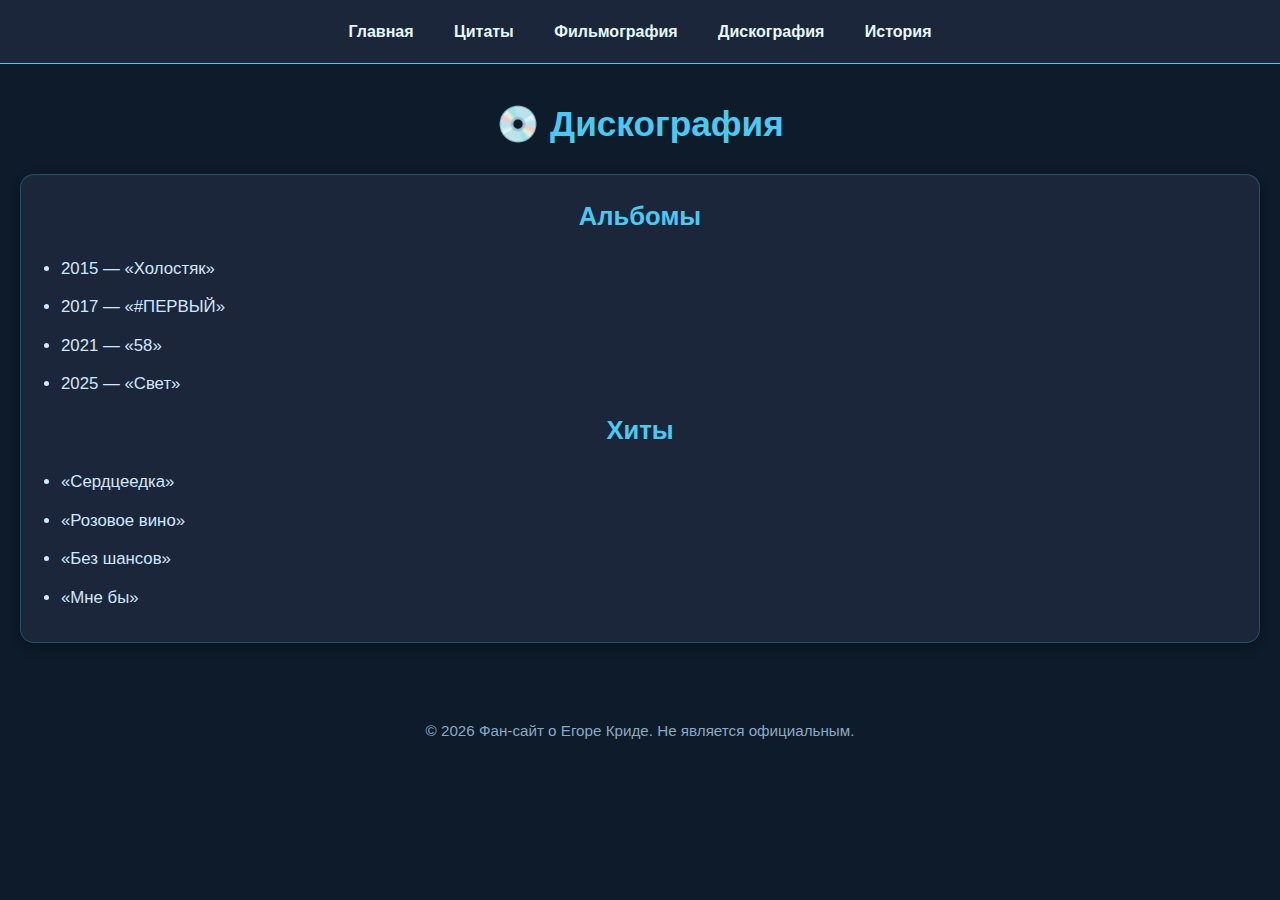
<file: discography.html>
<!DOCTYPE html>
<html lang="ru">
<head>
    <meta charset="UTF-8">
    <meta name="viewport" content="width=device-width, initial-scale=1.0">
    <title>Егор Крид — Дискография</title>
    <link rel="stylesheet" href="style.css">
</head>
<body>
    <nav class="navbar">
        <a href="index.html">Главная</a>
        <a href="quotes.html">Цитаты</a>
        <a href="filmography.html">Фильмография</a>
        <a href="discography.html">Дискография</a>
        <a href="history.html">История</a>
    </nav>

    <header>
        <h1>💿 Дискография</h1>
    </header>

    <main>
        <div class="content-block">
            <h2>Альбомы</h2>
            <ul>
                <li>2015 — «Холостяк»</li>
                <li>2017 — «#ПЕРВЫЙ»</li>
                <li>2021 — «58»</li>
                <li>2025 — «Свет»</li>
            </ul>

            <h2>Хиты</h2>
            <ul>
                <li>«Сердцеедка»</li>
                <li>«Розовое вино»</li>
                <li>«Без шансов»</li>
                <li>«Мне бы»</li>
            </ul>
        </div>
    </main>

    <footer>
        <p>&copy; 2026 Фан-сайт о Егоре Криде. Не является официальным.</p>
    </footer>
</body>
</html>
</file>
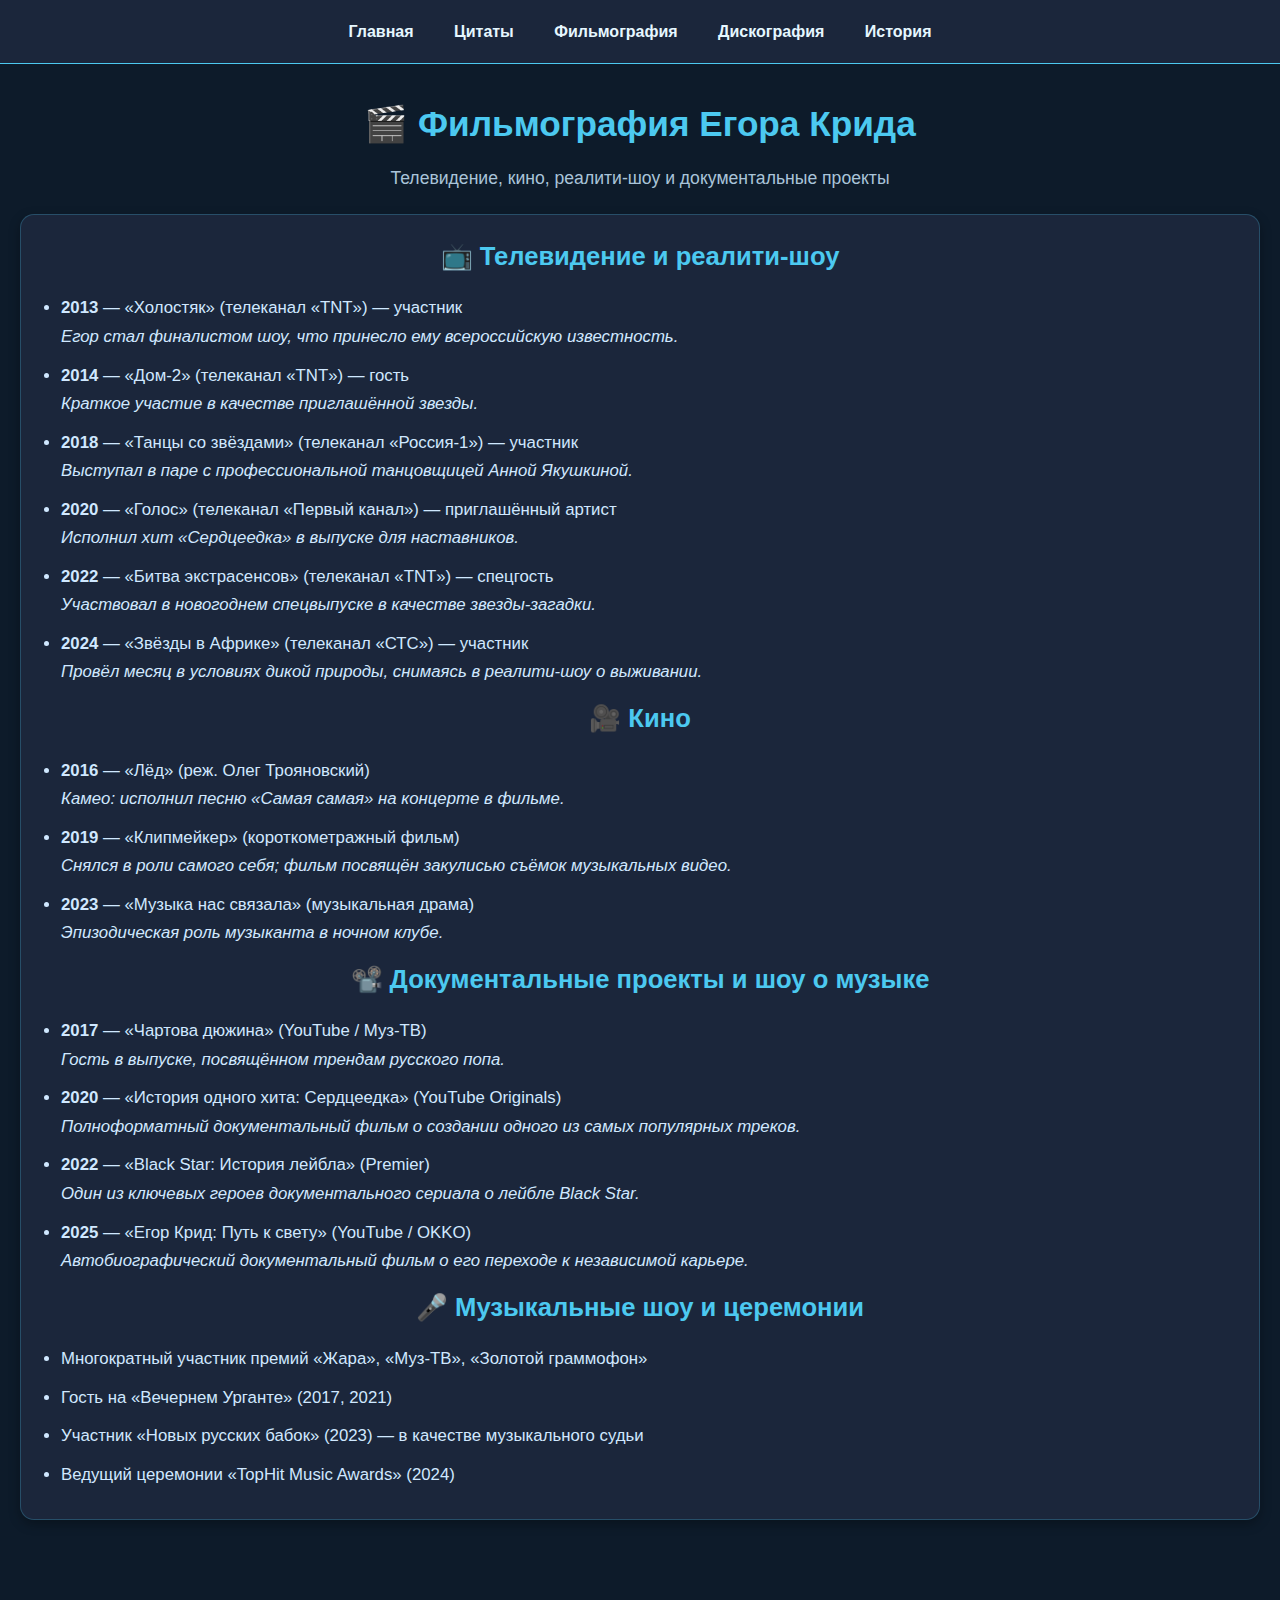
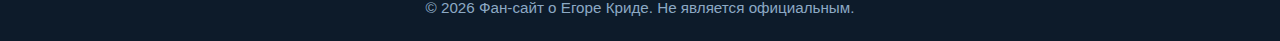
<file: filmography.html>
<!DOCTYPE html>
<html lang="ru">
<head>
    <meta charset="UTF-8">
    <meta name="viewport" content="width=device-width, initial-scale=1.0">
    <title>Егор Крид — Фильмография</title>
    <link rel="stylesheet" href="style.css">
</head>
<body>
    <nav class="navbar">
        <a href="index.html">Главная</a>
        <a href="quotes.html">Цитаты</a>
        <a href="filmography.html">Фильмография</a>
        <a href="discography.html">Дискография</a>
        <a href="history.html">История</a>
    </nav>

    <header>
        <h1>🎬 Фильмография Егора Крида</h1>
        <p>Телевидение, кино, реалити-шоу и документальные проекты</p>
    </header>

    <main>
        <div class="content-block">
            <h2>📺 Телевидение и реалити-шоу</h2>
            <ul>
                <li><strong>2013</strong> — «Холостяк» (телеканал «TNT») — участник<br>
                    <em>Егор стал финалистом шоу, что принесло ему всероссийскую известность.</em></li>
                <li><strong>2014</strong> — «Дом-2» (телеканал «TNT») — гость<br>
                    <em>Краткое участие в качестве приглашённой звезды.</em></li>
                <li><strong>2018</strong> — «Танцы со звёздами» (телеканал «Россия-1») — участник<br>
                    <em>Выступал в паре с профессиональной танцовщицей Анной Якушкиной.</em></li>
                <li><strong>2020</strong> — «Голос» (телеканал «Первый канал») — приглашённый артист<br>
                    <em>Исполнил хит «Сердцеедка» в выпуске для наставников.</em></li>
                <li><strong>2022</strong> — «Битва экстрасенсов» (телеканал «TNT») — спецгость<br>
                    <em>Участвовал в новогоднем спецвыпуске в качестве звезды-загадки.</em></li>
                <li><strong>2024</strong> — «Звёзды в Африке» (телеканал «СТС») — участник<br>
                    <em>Провёл месяц в условиях дикой природы, снимаясь в реалити-шоу о выживании.</em></li>
            </ul>

            <h2>🎥 Кино</h2>
            <ul>
                <li><strong>2016</strong> — «Лёд» (реж. Олег Трояновский)<br>
                    <em>Камео: исполнил песню «Самая самая» на концерте в фильме.</em></li>
                <li><strong>2019</strong> — «Клипмейкер» (короткометражный фильм)<br>
                    <em>Снялся в роли самого себя; фильм посвящён закулисью съёмок музыкальных видео.</em></li>
                <li><strong>2023</strong> — «Музыка нас связала» (музыкальная драма)<br>
                    <em>Эпизодическая роль музыканта в ночном клубе.</em></li>
            </ul>

            <h2>📽️ Документальные проекты и шоу о музыке</h2>
            <ul>
                <li><strong>2017</strong> — «Чартова дюжина» (YouTube / Муз-ТВ)<br>
                    <em>Гость в выпуске, посвящённом трендам русского попа.</em></li>
                <li><strong>2020</strong> — «История одного хита: Сердцеедка» (YouTube Originals)<br>
                    <em>Полноформатный документальный фильм о создании одного из самых популярных треков.</em></li>
                <li><strong>2022</strong> — «Black Star: История лейбла» (Premier)<br>
                    <em>Один из ключевых героев документального сериала о лейбле Black Star.</em></li>
                <li><strong>2025</strong> — «Егор Крид: Путь к свету» (YouTube / OKKO)<br>
                    <em>Автобиографический документальный фильм о его переходе к независимой карьере.</em></li>
            </ul>

            <h2>🎤 Музыкальные шоу и церемонии</h2>
            <ul>
                <li>Многократный участник премий «Жара», «Муз-ТВ», «Золотой граммофон»</li>
                <li>Гость на «Вечернем Урганте» (2017, 2021)</li>
                <li>Участник «Новых русских бабок» (2023) — в качестве музыкального судьи</li>
                <li>Ведущий церемонии «TopHit Music Awards» (2024)</li>
            </ul>
        </div>
    </main>

    <footer>
        <p>&copy; 2026 Фан-сайт о Егоре Криде. Не является официальным.</p>
    </footer>
</body>
</html>
</file>
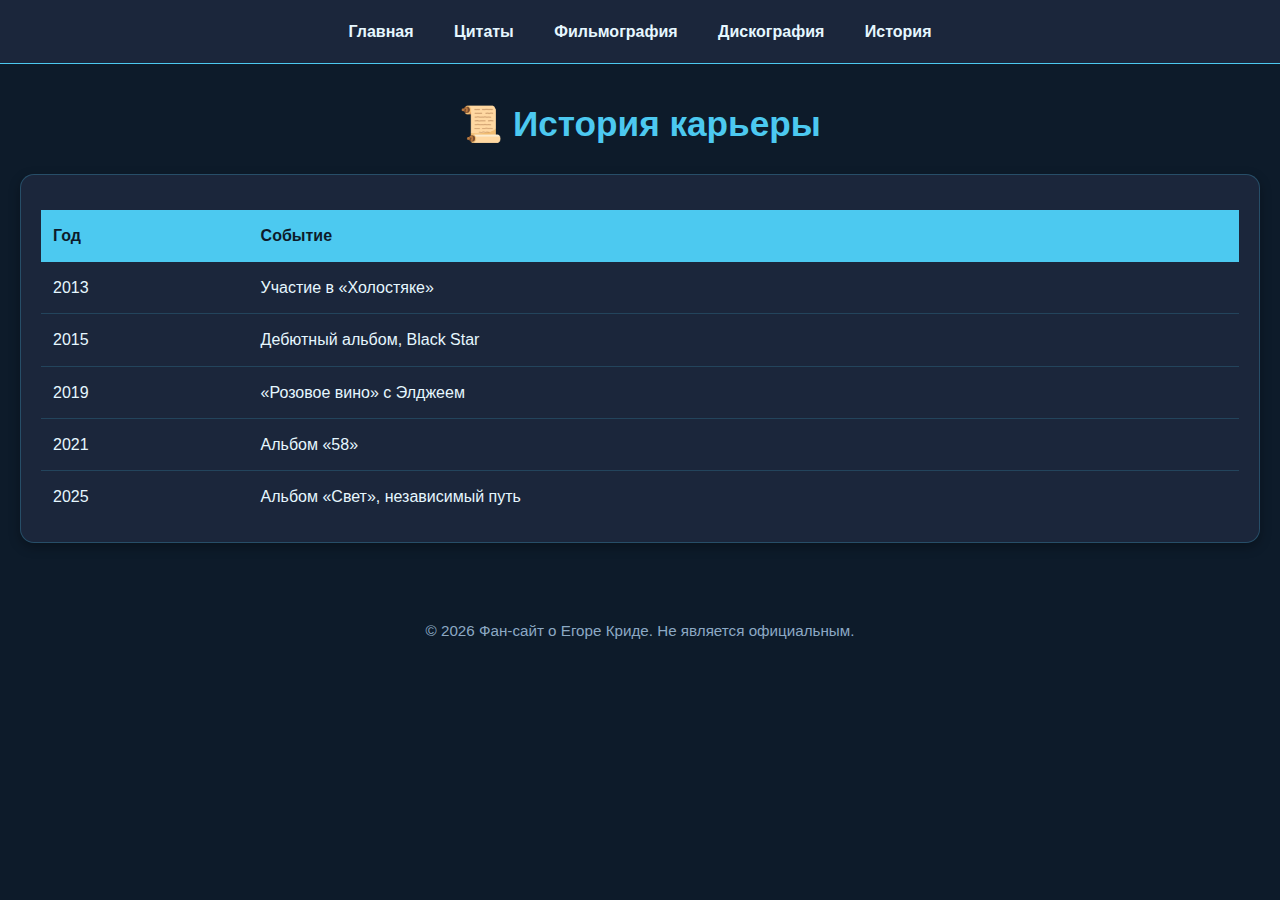
<file: history.html>
<!DOCTYPE html>
<html lang="ru">
<head>
    <meta charset="UTF-8">
    <meta name="viewport" content="width=device-width, initial-scale=1.0">
    <title>Егор Крид — История</title>
    <link rel="stylesheet" href="style.css">
</head>
<body>
    <nav class="navbar">
        <a href="index.html">Главная</a>
        <a href="quotes.html">Цитаты</a>
        <a href="filmography.html">Фильмография</a>
        <a href="discography.html">Дискография</a>
        <a href="history.html">История</a>
    </nav>

    <header>
        <h1>📜 История карьеры</h1>
    </header>

    <main>
        <div class="content-block">
            <table>
                <thead>
                    <tr>
                        <th>Год</th>
                        <th>Событие</th>
                    </tr>
                </thead>
                <tbody>
                    <tr><td>2013</td><td>Участие в «Холостяке»</td></tr>
                    <tr><td>2015</td><td>Дебютный альбом, Black Star</td></tr>
                    <tr><td>2019</td><td>«Розовое вино» с Элджеем</td></tr>
                    <tr><td>2021</td><td>Альбом «58»</td></tr>
                    <tr><td>2025</td><td>Альбом «Свет», независимый путь</td></tr>
                </tbody>
            </table>
        </div>
    </main>

    <footer>
        <p>&copy; 2026 Фан-сайт о Егоре Криде. Не является официальным.</p>
    </footer>
</body>
</html>
</file>
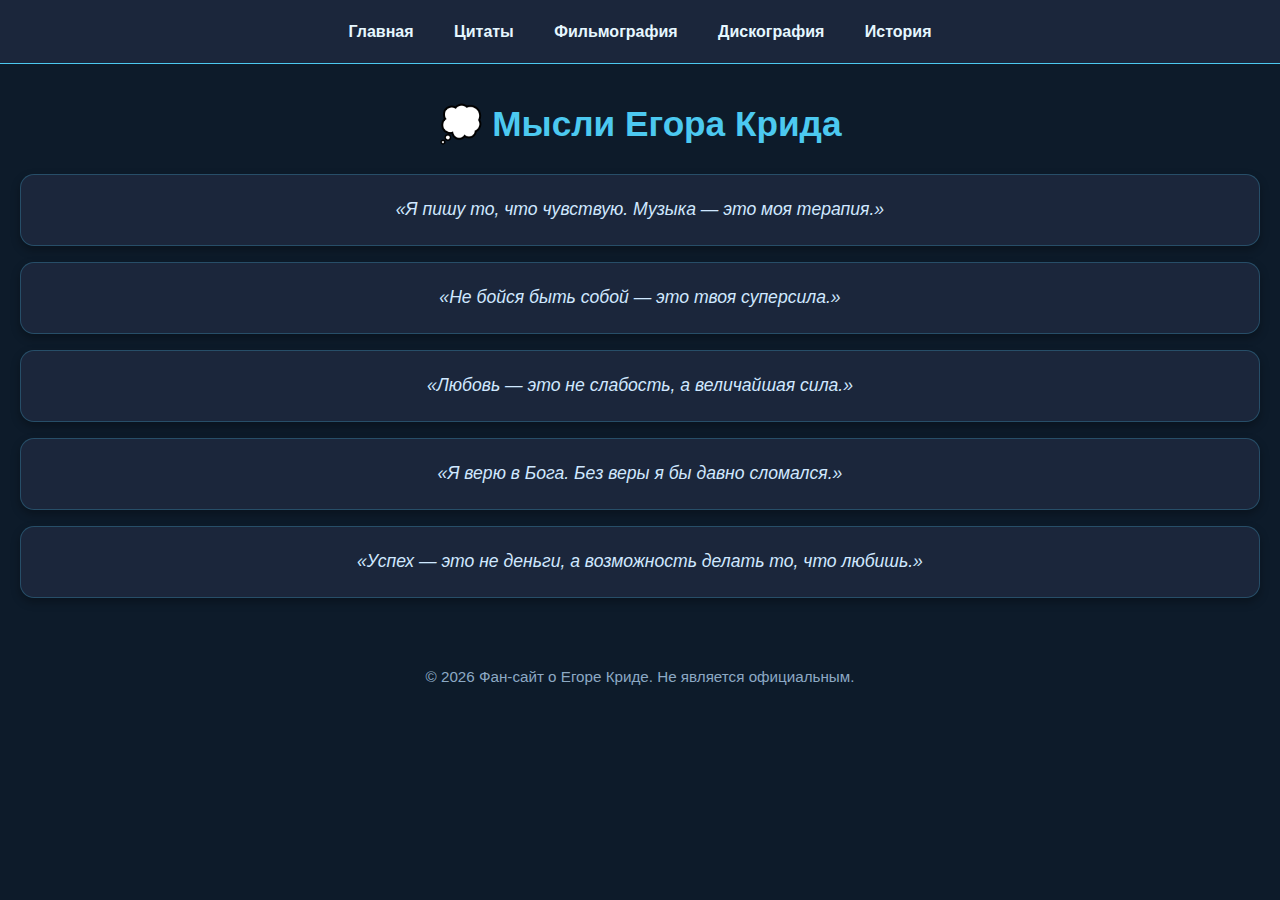
<file: quotes.html>
<!DOCTYPE html>
<html lang="ru">
<head>
    <meta charset="UTF-8">
    <meta name="viewport" content="width=device-width, initial-scale=1.0">
    <title>Егор Крид — Цитаты</title>
    <link rel="stylesheet" href="style.css">
</head>
<body>
    <nav class="navbar">
        <a href="index.html">Главная</a>
        <a href="quotes.html">Цитаты</a>
        <a href="filmography.html">Фильмография</a>
        <a href="discography.html">Дискография</a>
        <a href="history.html">История</a>
    </nav>

    <header>
        <h1>💭 Мысли Егора Крида</h1>
    </header>

    <main>
        <div class="quote-card">
            <p>«Я пишу то, что чувствую. Музыка — это моя терапия.»</p>
        </div>
        <div class="quote-card">
            <p>«Не бойся быть собой — это твоя суперсила.»</p>
        </div>
        <div class="quote-card">
            <p>«Любовь — это не слабость, а величайшая сила.»</p>
        </div>
        <div class="quote-card">
            <p>«Я верю в Бога. Без веры я бы давно сломался.»</p>
        </div>
        <div class="quote-card">
            <p>«Успех — это не деньги, а возможность делать то, что любишь.»</p>
        </div>
    </main>

    <footer>
        <p>&copy; 2026 Фан-сайт о Егоре Криде. Не является официальным.</p>
    </footer>
</body>
</html>
</file>
<file: style.css>
/* Общие стили */
* {
    margin: 0;
    padding: 0;
    box-sizing: border-box;
}

body {
    font-family: -apple-system, BlinkMacSystemFont, 'Segoe UI', Roboto, sans-serif;
    background-color: #0d1b2a;
    color: #e6f7ff;
    line-height: 1.7;
    padding: 0;
}

/* Навигация */
.navbar {
    background: #1b263b;
    padding: 12px 0;
    text-align: center;
    position: sticky;
    top: 0;
    z-index: 100;
    border-bottom: 1px solid #4cc9f0;
}

.navbar a {
    color: #e6f7ff;
    text-decoration: none;
    margin: 0 8px;
    font-weight: bold;
    font-size: 1rem;
    padding: 6px 10px;
    border-radius: 6px;
    transition: background 0.3s, color 0.3s;
    display: inline-block;
}

.navbar a:hover {
    background: #4cc9f0;
    color: #0d1b2a;
}

/* Заголовок */
header {
    text-align: center;
    margin: 30px 0 20px;
}

header h1 {
    color: #4cc9f0;
    font-size: 2.2rem;
    margin-bottom: 10px;
}

header p {
    font-size: 1.1rem;
    color: #a9c4d9;
}

/* Основной контент */
main {
    padding: 0 20px 30px;
}

/* Блоки */
.content-block {
    background: #1b263b;
    padding: 20px;
    border-radius: 14px;
    box-shadow: 0 4px 12px rgba(0, 0, 0, 0.3);
    margin-bottom: 25px;
    border: 1px solid #4cc9f040;
}

.content-block h2 {
    color: #4cc9f0;
    margin-bottom: 16px;
    font-size: 1.6rem;
    text-align: center;
}

.content-block p,
.content-block li {
    margin-bottom: 10px;
    font-size: 1.05rem;
    color: #d0e8ff;
}

.content-block ul {
    padding-left: 20px;
}

/* Таблица */
table {
    width: 100%;
    border-collapse: collapse;
    margin-top: 15px;
}

th, td {
    padding: 12px;
    text-align: left;
    border-bottom: 1px solid #4cc9f030;
}

th {
    background: #4cc9f0;
    color: #0d1b2a;
    font-weight: bold;
}

tbody tr:last-child td {
    border-bottom: none;
}

tbody tr:hover {
    background: #223045;
}

/* Фото */
.artist-photo {
    text-align: center;
    margin-bottom: 30px;
}

.artist-photo img {
    width: 200px;
    height: auto;
    border-radius: 16px;
    box-shadow: 0 6px 16px rgba(0, 0, 0, 0.4);
    border: 2px solid #4cc9f0;
}

/* Цитаты */
.quote-card {
    background: #1b263b;
    margin: 16px 0;
    padding: 20px;
    border-radius: 14px;
    box-shadow: 0 4px 10px rgba(0, 0, 0, 0.3);
    font-style: italic;
    font-size: 1.1rem;
    text-align: center;
    color: #d0e8ff;
    position: relative;
    border: 1px solid #4cc9f040;
}

.quote-card:before,
.quote-card:after {
    content: """;
    font-size: 2.5rem;
    color: #4cc9f0;
    opacity: 0.8;
    position: absolute;
}

.quote-card:before {
    top: 10px;
    left: 15px;
}

.quote-card:after {
    content: """;
    bottom: -20px;
    right: 15px;
}

/* Кнопка VK */
.listen-button {
    text-align: center;
    margin: 25px 0;
}

.listen-button a {
    display: inline-block;
    background: #4cc9f0;
    color: #0d1b2a;
    padding: 12px 28px;
    border-radius: 50px;
    text-decoration: none;
    font-weight: bold;
    font-size: 1.1rem;
    box-shadow: 0 4px 10px rgba(76, 201, 240, 0.4);
    transition: background 0.3s, transform 0.2s;
}

.listen-button a:hover {
    background: #3a9fcf;
    transform: scale(1.03);
}

/* Подвал */
footer {
    text-align: center;
    margin-top: 20px;
    padding-bottom: 20px;
    color: #8ca9c4;
    font-size: 0.95rem;
}
</file>
